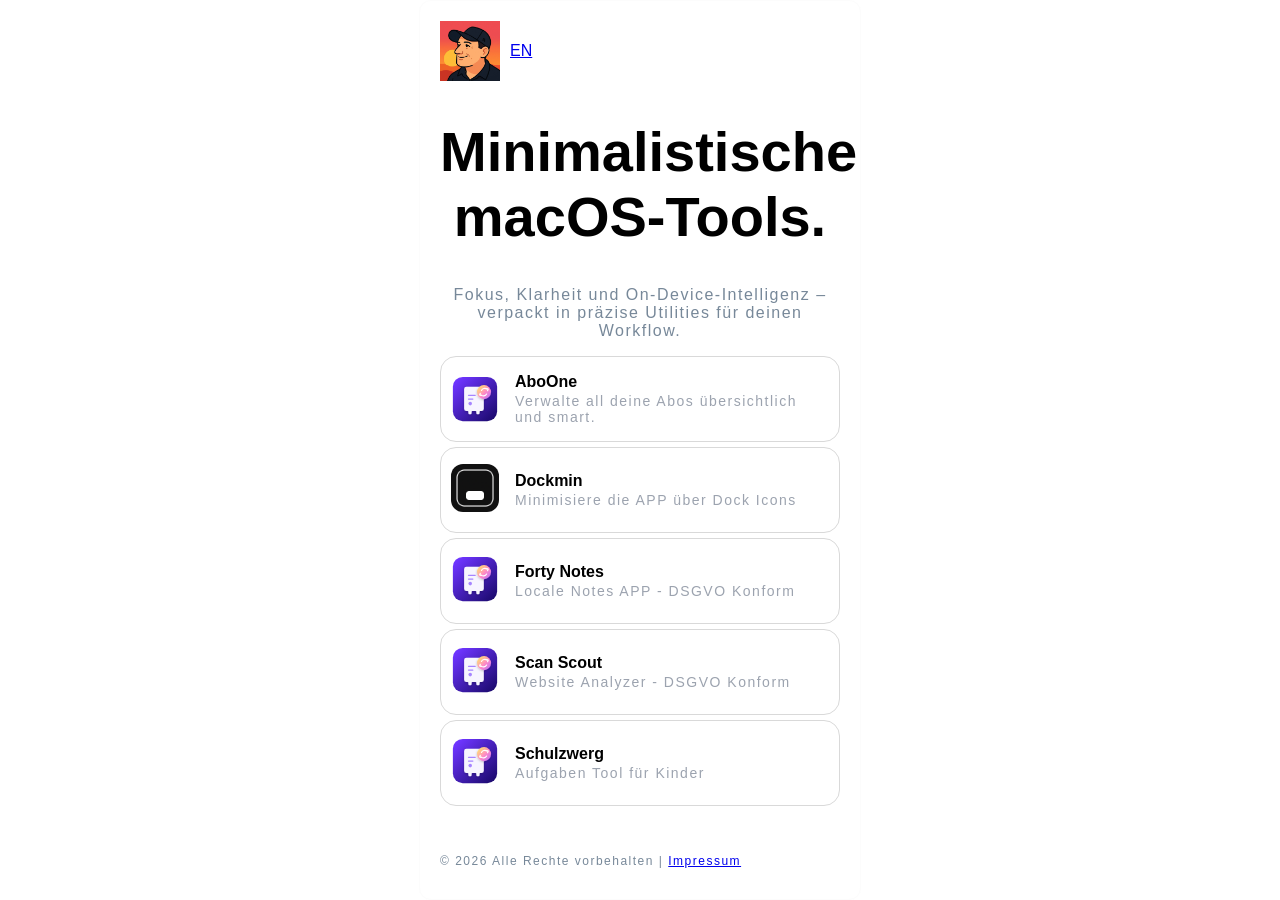
<file: index.html>
<!DOCTYPE html>
<!DOCTYPE html>
<html lang="en">

<head>
    <meta charset="UTF-8">
    <meta name="viewport" content="width=device-width, initial-scale=1.0">
    <title>Yoqedo</title>
    <link rel="stylesheet" href="styles.css">
</head>

<body>
    <div class="card">
        <div class="cardHeader">
            <img src="./profile.jpeg" alt="profile" height="60">
            <div class="cardHeaderDesc">

            </div>
            <a href="en.html">EN</a>

        </div>
        <h1 style="text-align: center; font-size: 56px;">Minimalistische macOS‑Tools. </h1>
        <p style="text-align:center">Fokus, Klarheit und On‑Device‑Intelligenz – verpackt in präzise Utilities für
            deinen
            Workflow.</p>
        <a class="app-card" href="https://aboone.netlify.app">
            <img src="AboOne_Icon.svg" alt="AboOne Icon" width="48">
            <div class="app-card-text">
                <h3>AboOne</h3>
                <p>Verwalte all deine Abos übersichtlich und smart.</p>
            </div>
        </a>
        <a class="app-card" href="https://dockmin.netlify.app">
            <div class="app-card-icon">
                <img src="dockmin_app.png" alt="AboOne Icon" width="48">
            </div>
            <div class="app-card-text">
                <h3>Dockmin</h3>
                <p>Minimisiere die APP über Dock Icons</p>
            </div>
        </a>
        <a class="app-card" href="https://fortynotes.netlify.app">
            <div class="app-card-icon">
                <img src="AboOne_Icon.svg" alt="AboOne Icon" width="48">
            </div>
            <div class="app-card-text">
                <h3>Forty Notes</h3>
                <p>Locale Notes APP - DSGVO Konform</p>
            </div>
        </a>
        <a class="app-card" href="https://scanscout.vercel.app/">
            <div class="app-card-icon">
                <img src="AboOne_Icon.svg" alt="ScanScout Icon" width="48">
            </div>
            <div class="app-card-text">
                <h3>Scan Scout</h3>
                <p>Website Analyzer - DSGVO Konform</p>
            </div>
        </a>
        <a class="app-card" href="https://schulzwergweb.vercel.app/">
            <div class="app-card-icon">
                <img src="AboOne_Icon.svg" alt="Schulzwerg Icon" width="48">
            </div>
            <div class="app-card-text">
                <h3>Schulzwerg</h3>
                <p>Aufgaben Tool für Kinder</p>
            </div>
        </a>


        <footer>
            <p style="font-size: 12px;">© 2026 Alle Rechte vorbehalten | <a href="impressum.html">Impressum</a></p>

        </footer>

    </div>
</body>

</html>
</file>
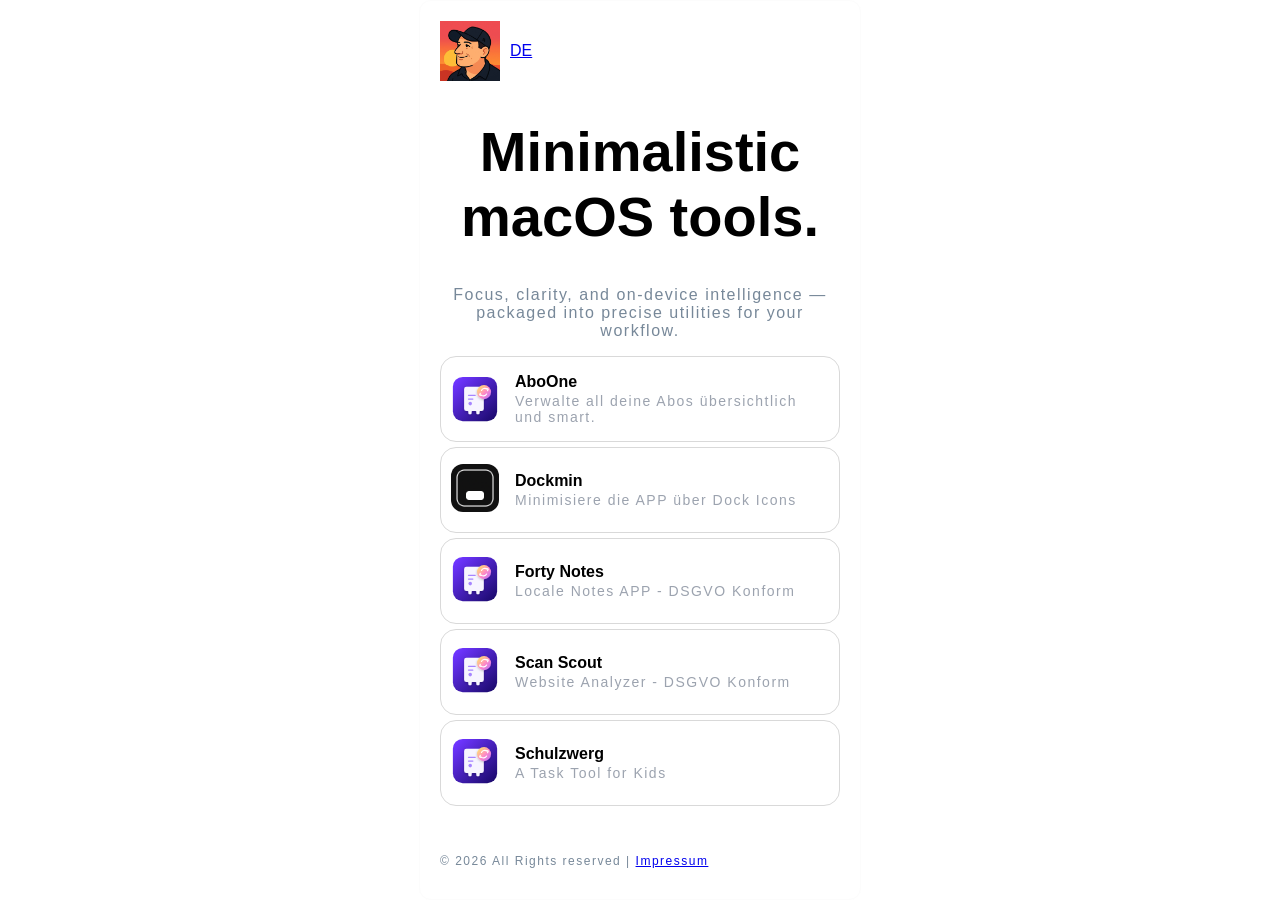
<file: en.html>
<!DOCTYPE html>
<!DOCTYPE html>
<html lang="en">

<head>
    <meta charset="UTF-8">
    <meta name="viewport" content="width=device-width, initial-scale=1.0">
    <title>Yoqedo</title>
    <link rel="stylesheet" href="styles.css">
</head>

<body>
    <div class="card">
        <div class="cardHeader">
            <img src="./profile.jpeg" alt="profile" height="60">
            <div class="cardHeaderDesc">

            </div>
            <a href="index.html">DE</a>

        </div>
        <h1 style="text-align: center; font-size: 56px;">Minimalistic macOS tools.</h1>
        <p style="text-align:center">Focus, clarity, and on‑device intelligence — packaged into precise utilities for
            your workflow.</p>
        <a class="app-card" href="https://aboone.netlify.app">
            <img src="AboOne_Icon.svg" alt="AboOne Icon" width="48">
            <div class="app-card-text">
                <h3>AboOne</h3>
                <p>Verwalte all deine Abos übersichtlich und smart.</p>
            </div>
        </a>
        <a class="app-card" href="https://dockmin.netlify.app">
            <div class="app-card-icon">
                <img src="dockmin_app.png" alt="AboOne Icon" width="48">
            </div>
            <div class="app-card-text">
                <h3>Dockmin</h3>
                <p>Minimisiere die APP über Dock Icons</p>
            </div>
        </a>
        <a class="app-card" href="https://fortynotes.netlify.app">
            <div class="app-card-icon">
                <img src="AboOne_Icon.svg" alt="AboOne Icon" width="48">
            </div>
            <div class="app-card-text">
                <h3>Forty Notes</h3>
                <p>Locale Notes APP - DSGVO Konform</p>
            </div>
        </a>
        <a class="app-card" href="https://scanscout.vercel.app/">
            <div class="app-card-icon">
                <img src="AboOne_Icon.svg" alt="ScanScout Icon" width="48">
            </div>
            <div class="app-card-text">
                <h3>Scan Scout</h3>
                <p>Website Analyzer - DSGVO Konform</p>
            </div>
        </a>
        <a class="app-card" href="https://schulzwergweb.vercel.app/">
            <div class="app-card-icon">
                <img src="AboOne_Icon.svg" alt="Schulzwerg Icon" width="48">
            </div>
            <div class="app-card-text">
                <h3>Schulzwerg</h3>
                <p>A Task Tool for Kids</p>
            </div>
        </a>

        <footer>
            <p style="font-size: 12px;">© 2026 All Rights reserved | <a href="impressumen.html">Impressum</a></p>

        </footer>

    </div>
</body>

</html>
</file>
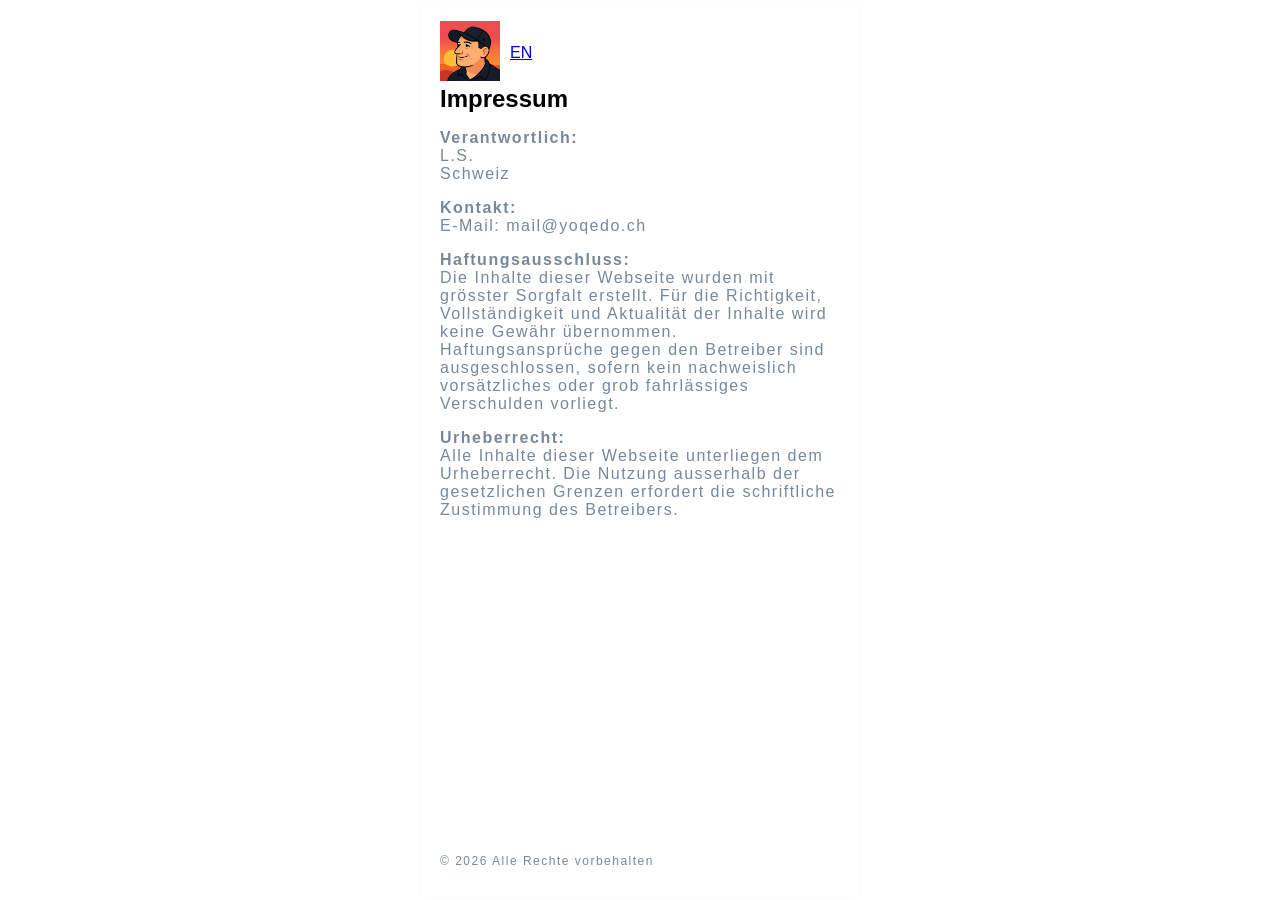
<file: impressum.html>
<!DOCTYPE html>
<!DOCTYPE html>
<html lang="en">

<head>
    <meta charset="UTF-8">
    <meta name="viewport" content="width=device-width, initial-scale=1.0">
    <title>Yoqedo</title>
    <link rel="stylesheet" href="styles.css">
</head>

<body>
    <div class="card">
        <div class="cardHeader">
            <a href="index.html"><img src="./profile.jpeg" alt="profile" height="60"></a>

            <div class="cardHeaderDesc">

            </div>
            <a href="en.html">EN</a>

        </div>
        <h2>Impressum</h2>
        <p><strong>Verantwortlich:</strong><br>
            L.S.<br>
            Schweiz</p>

        <p><strong>Kontakt:</strong><br>
            E-Mail: mail@yoqedo.ch</p>

        <p><strong>Haftungsausschluss:</strong><br>
            Die Inhalte dieser Webseite wurden mit grösster Sorgfalt erstellt. Für die Richtigkeit, Vollständigkeit und
            Aktualität der Inhalte wird keine Gewähr übernommen. Haftungsansprüche gegen den Betreiber sind
            ausgeschlossen, sofern kein nachweislich vorsätzliches oder grob fahrlässiges Verschulden vorliegt.</p>

        <p><strong>Urheberrecht:</strong><br>
            Alle Inhalte dieser Webseite unterliegen dem Urheberrecht. Die Nutzung ausserhalb der gesetzlichen Grenzen
            erfordert die schriftliche Zustimmung des Betreibers.</p>




        <footer>
            <p style="font-size: 12px;">© 2026 Alle Rechte vorbehalten </p>

        </footer>

    </div>
</body>

</html>
</file>
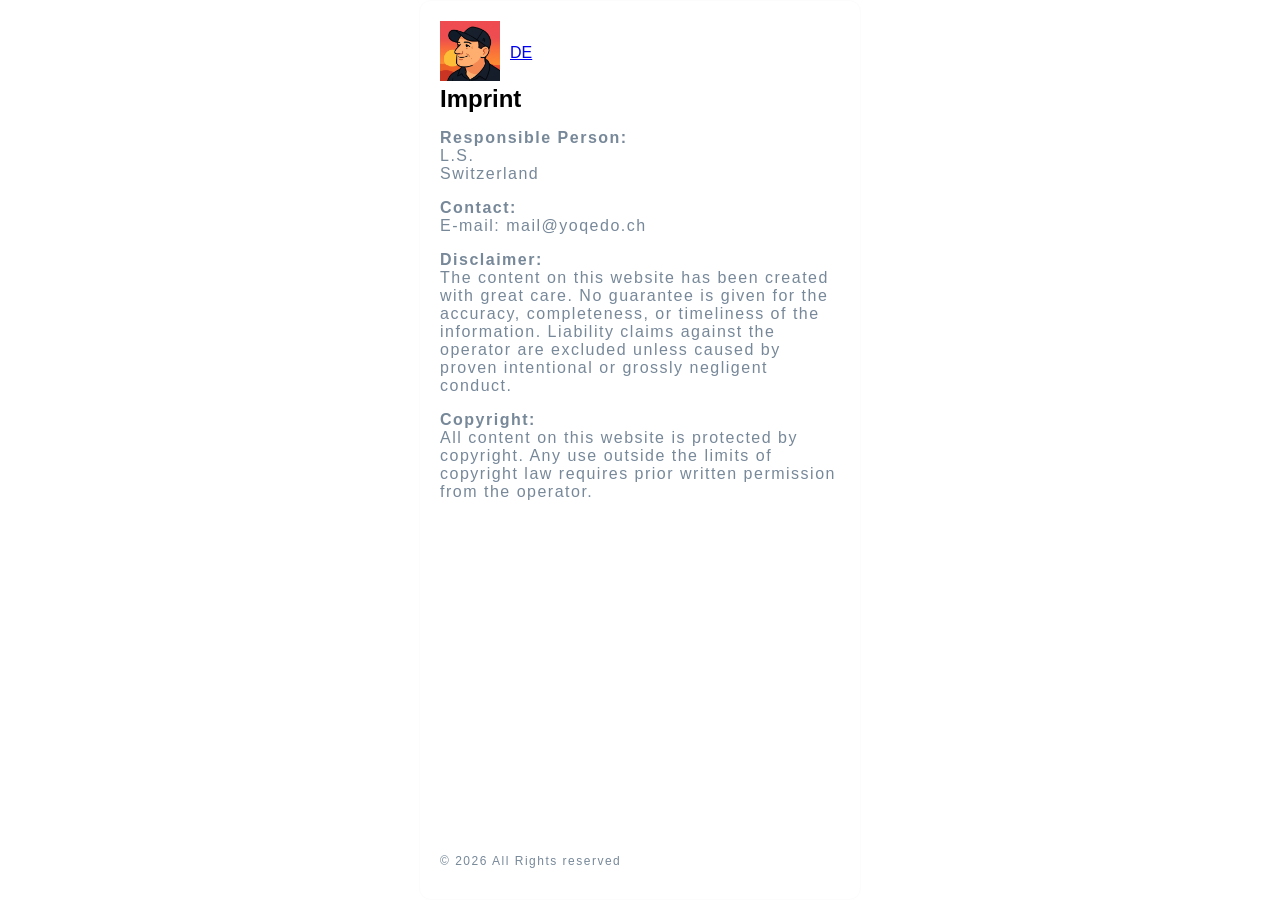
<file: impressumen.html>
<!DOCTYPE html>
<!DOCTYPE html>
<html lang="en">

<head>
    <meta charset="UTF-8">
    <meta name="viewport" content="width=device-width, initial-scale=1.0">
    <title>Yoqedo</title>
    <link rel="stylesheet" href="styles.css">
</head>

<body>
    <div class="card">
        <div class="cardHeader">
            <a href="en.html"> <img src="./profile.jpeg" alt="profile" height="60"></a>

            <div class="cardHeaderDesc">

            </div>
            <a href="index.html">DE</a>

        </div>
        <h2>Imprint</h2>
        <p><strong>Responsible Person:</strong><br>
            L.S.<br>
            Switzerland</p>

        <p><strong>Contact:</strong><br>
            E-mail: mail@yoqedo.ch</p>

        <p><strong>Disclaimer:</strong><br>
            The content on this website has been created with great care. No guarantee is given for the accuracy,
            completeness, or timeliness of the information. Liability claims against the operator are excluded unless
            caused by proven intentional or grossly negligent conduct.</p>

        <p><strong>Copyright:</strong><br>
            All content on this website is protected by copyright. Any use outside the limits of copyright law requires
            prior written permission from the operator.</p>



        <footer>
            <p style="font-size: 12px;">© 2026 All Rights reserved</p>

        </footer>

    </div>
</body>

</html>
</file>
<file: styles.css>
body {
    margin: 0;
    height: 100vh;
    display: flex;
    justify-content: center;
    font-family: -apple-system, BlinkMacSystemFont, "SF Pro Text", "Segoe UI", Roboto, sans-serif;


}

.card {
    width: 400px;
    padding: 20px;
    background: #fff;
    border-radius: 12px;
    border: solid rgb(252, 252, 252) 1px;
}

.cardHeader {
    display: flex;
    align-items: center;
}

.cardHeader,
h2,
h3 {
    color: black;
    margin: 0;
    padding: 0;
}

.cardHeader h3 {
    color: rgb(175, 175, 175);
    font-size: 14px;
}

.app-card {
    display: flex;
    align-items: center;
    gap: 16px;
    padding: 16px 10px 16px 10px;
    margin-top: 5px;
    border-radius: 16px;
    text-decoration: none;
    color: #e5e7eb;
    border: 1px solid #d9d9d9;
    transition: transform 0.15s ease, box-shadow 0.15s ease, border-color 0.15s ease;
}

.app-card:hover {
    transform: translateY(-2px);
    box-shadow: 0 12px 30px rgba(0, 0, 0, 0.35);
    border-color: #4f46e5;
}

.app-card-icon img {
    width: 48px;
    height: 48px;
    border-radius: 12px;
}

.app-card-text h3 {
    margin: 0;
    font-size: 1rem;
    font-weight: 600;
    color: black;
}

.app-card-text p {
    margin: 2px 0 0;
    font-size: 0.875rem;
    color: #9ca3af;
}

p {
    letter-spacing: 1.5px;
    color: lightslategray;
}

.cardHeaderDesc {
    padding-left: 10px;
}

footer {
    position: fixed;
    bottom: 20px;
    display: flex;
    align-items: center;
    justify-content: space-between;
}
</file>
